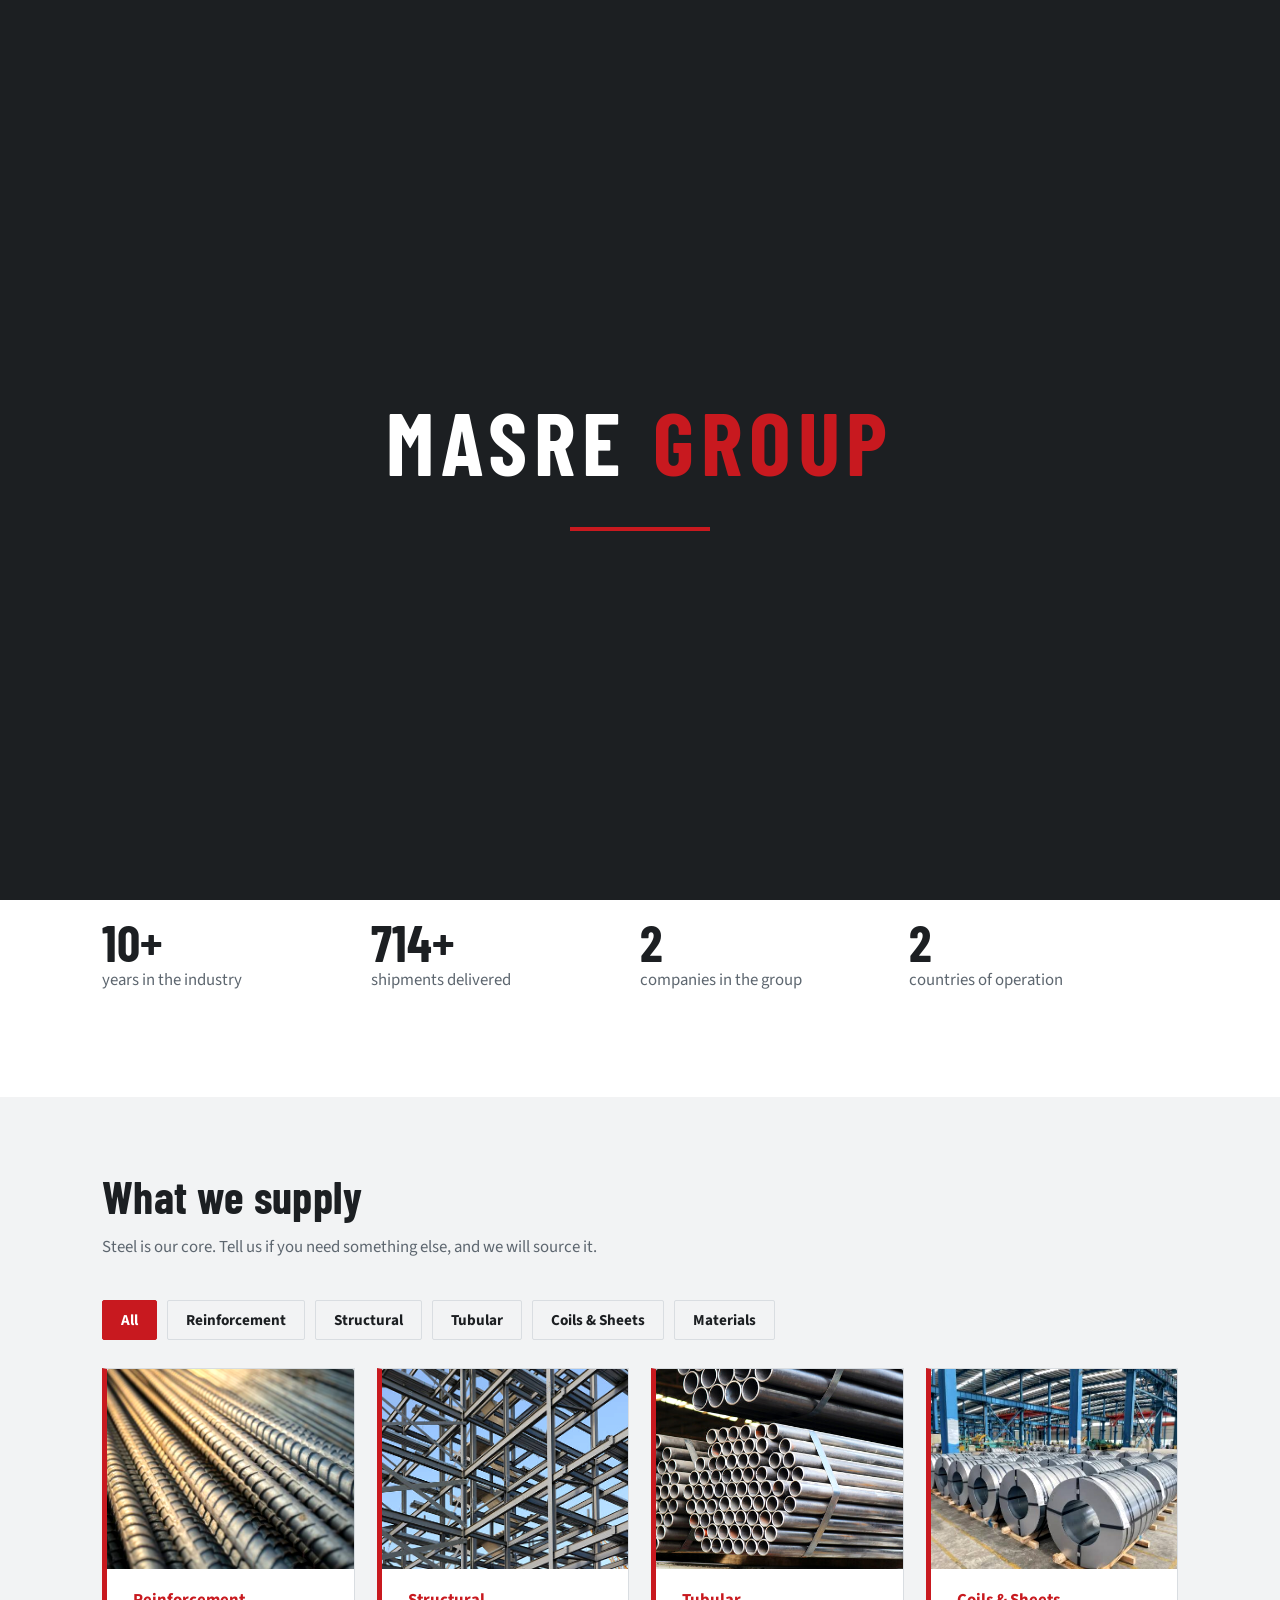
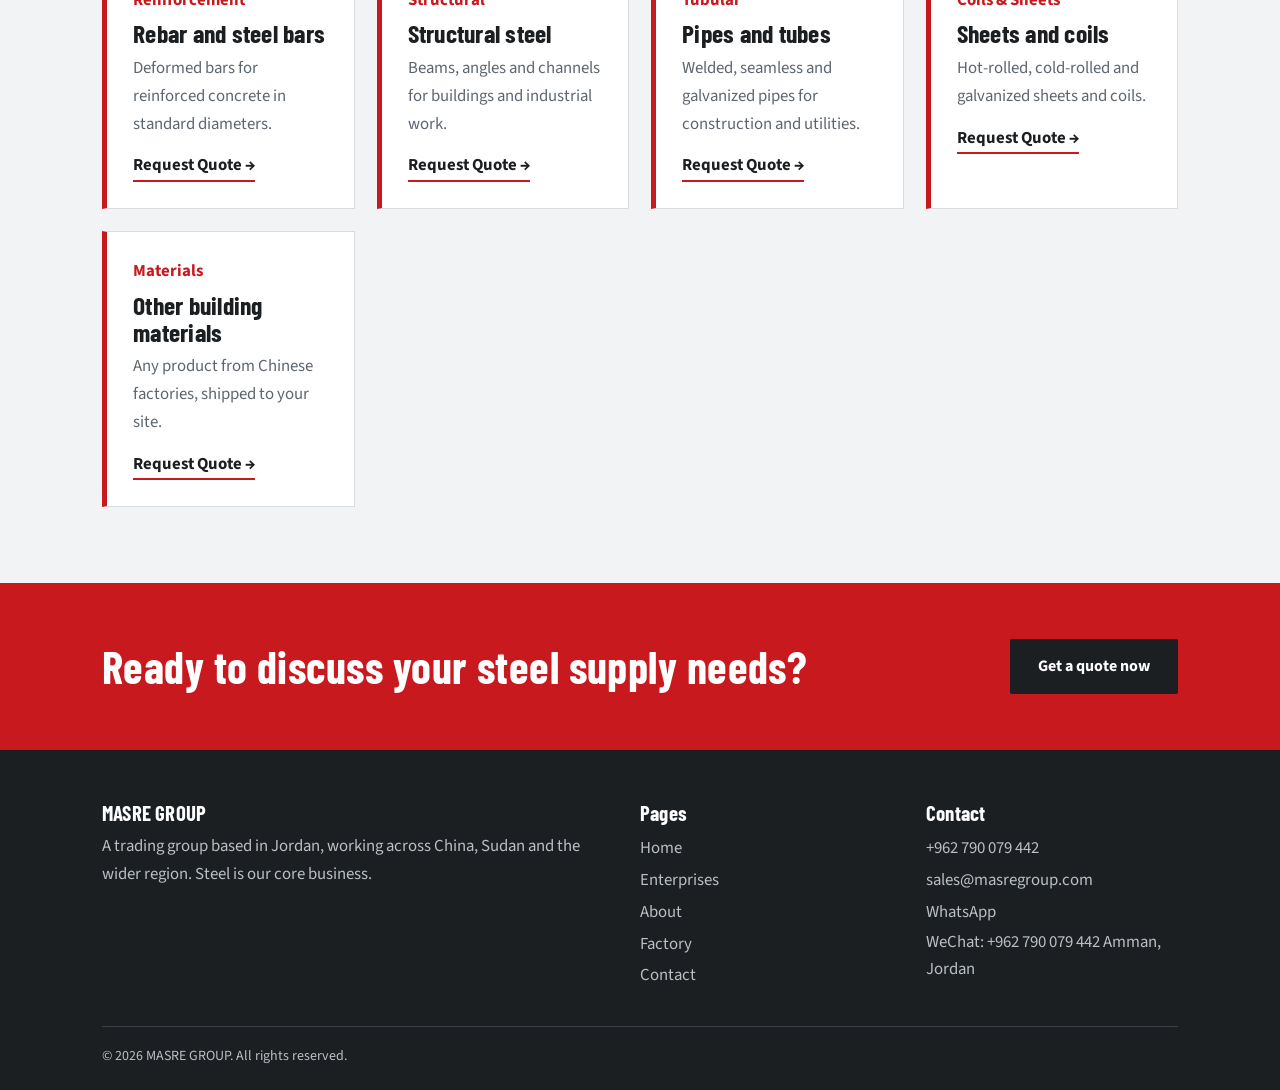
<file: index.html>
<!DOCTYPE html>
<html lang="en">
<head>
<meta charset="utf-8">
<meta name="viewport" content="width=device-width, initial-scale=1">
<title>Steel Trading in Jordan, China and Sudan | MASRE GROUP</title>
<meta name="description" content="MASRE GROUP is a Jordanian trading group specializing in steel and building materials, operating across Jordan, China, and Sudan.">
<link rel="preconnect" href="https://fonts.googleapis.com">
<link rel="preconnect" href="https://fonts.gstatic.com" crossorigin>
<link href="https://fonts.googleapis.com/css2?family=Barlow+Condensed:wght@600;700&family=Source+Sans+3:wght@400;600;700&display=swap" rel="stylesheet">
<link rel="stylesheet" href="style.css">
</head>
<body>
<header id="hdr"></header>
<main>

  <!-- HOMEPAGE SLIDER WITH ENTERPRISE NAMES -->
  <section class="slider" aria-label="Our companies">
    <div class="slide" style="--img:url(images/china.jpg)">
      <div class="wrap">
        <span class="chip">Global Sourcing</span>
        <div class="tagline">Continental International</div>
        <h2>China Sourcing Operations</h2>
        <p class="desc">Direct factory liaison and quality assurance for steel mills and industrial manufacturing hubs across China.</p>
        <a href="enterprises.html" class="btn">Explore enterprises</a>
        <a href="contact.html#quote" class="btn ghost">Get a quote</a>
      </div>
    </div>
    <div class="slide" style="--img:url(images/jodan.jpg)">
      <div class="wrap">
        <span class="chip">Headquarters</span>
        <div class="tagline">Continental for Steel Industries</div>
        <h2>Amman Headquarters, Jordan</h2>
        <p class="desc">Managing commercial operations, regional distribution, and client relations across the Middle East.</p>
        <a href="enterprises.html" class="btn">Explore enterprises</a>
        <a href="contact.html#quote" class="btn ghost">Get a quote</a>
      </div>
    </div>
    <div class="slide" style="--img:url(images/sudan.jpg)">
      <div class="wrap">
        <span class="chip">Distribution Hub</span>
        <div class="tagline">Jordanian Mostafa Trading</div>
        <h2>Sudan Market Distribution</h2>
        <p class="desc">Reliable supply chains and material delivery serving contractors and industrial developers in Sudan.</p>
        <a href="enterprises.html" class="btn">Explore enterprises</a>
        <a href="contact.html#quote" class="btn ghost">Get a quote</a>
      </div>
    </div>
    <div class="slide" style="--img:url(images/factory.jpg)">
      <div class="wrap">
        <span class="chip">Industrial Processing</span>
        <div class="tagline">Advanced Arabian for Steel Industries</div>
        <h2>Processing & Cut-to-Length</h2>
        <p class="desc">Custom cutting, rebar bending preparation, and industrial finishing tailored to project blueprints.</p>
        <a href="enterprises.html" class="btn">Explore enterprises</a>
        <a href="contact.html#quote" class="btn ghost">Get a quote</a>
      </div>
    </div>
    <button class="arrow prev" aria-label="Previous company">&#10094;</button>
    <button class="arrow next" aria-label="Next company">&#10095;</button>
    <div class="count">01 / 04</div>
    <div class="dots"></div>
  </section>

  <!-- STATISTICS BAND -->
  <section><div class="wrap">
    <div class="stats">
      <div><b>15+</b><span>years in the industry</span></div>
      <div><b>1000+</b><span>shipments delivered</span></div>
      <div><b>4</b><span>companies in the group</span></div>
      <div><b>3</b><span>countries of operation</span></div>
    </div>
  </div></section>

  <!-- PRODUCTS & SERVICES (WHAT WE SUPPLY) -->
  <section class="tint">
    <div class="wrap">
      <h2>What we supply</h2>
      <p class="lead">Steel is our core. Tell us if you need something else, and we will source it.</p>
      
      <div class="grid">
        <!-- CARD 1: REBAR -->
        <div class="card reveal active" data-category="Reinforcement">
          <div class="cimg-wrap">
            <img src="images/rebar.jpg" alt="Deformed bars for reinforced concrete" class="cimg">
          </div>
          <span class="tag">Reinforcement</span>
          <h3>Rebar and steel bars</h3>
          <p>Deformed bars for reinforced concrete in standard diameters.</p>
          <a href="contact.html#quote" class="more">Request Quote &rarr;</a>
        </div>

        <!-- CARD 2: STRUCTURAL STEEL -->
        <div class="card reveal active" data-category="Structural">
          <div class="cimg-wrap">
            <img src="images/structural steel.jpg" alt="Structural steel beams and channels" class="cimg">
          </div>
          <span class="tag">Structural</span>
          <h3>Structural steel</h3>
          <p>Beams, angles and channels for buildings and industrial work.</p>
          <a href="contact.html#quote" class="more">Request Quote &rarr;</a>
        </div>

        <!-- CARD 3: PIPES -->
        <div class="card reveal active" data-category="Tubular">
          <div class="cimg-wrap">
            <img src="images/pipes.jpg" alt="Pipes and tubes" class="cimg">
          </div>
          <span class="tag">Tubular</span>
          <h3>Pipes and tubes</h3>
          <p>Welded, seamless and galvanized pipes for construction and utilities.</p>
          <a href="contact.html#quote" class="more">Request Quote &rarr;</a>
        </div>

        <!-- CARD 4: SHEETS AND COILS -->
        <div class="card reveal active" data-category="Coils & Sheets">
          <div class="cimg-wrap">
            <img src="images/sheets and coils.jpg" alt="Sheets and coils" class="cimg">
          </div>
          <span class="tag">Coils & Sheets</span>
          <h3>Sheets and coils</h3>
          <p>Hot-rolled, cold-rolled and galvanized sheets and coils.</p>
          <a href="contact.html#quote" class="more">Request Quote &rarr;</a>
        </div>

        <!-- CARD 5: OTHER BUILDING MATERIALS (TEXT ONLY) -->
        <div class="card reveal active" data-category="Materials">
          <span class="tag">Materials</span>
          <h3>Other building materials</h3>
          <p>Any product from Chinese factories, shipped to your site.</p>
          <a href="contact.html#quote" class="more">Request Quote &rarr;</a>
        </div>
      </div>
    </div>
  </section>

  <!-- CALL TO ACTION BAND -->
  <section class="band">
    <div class="wrap">
      <h2>Ready to discuss your steel supply needs?</h2>
      <a href="contact.html#quote" class="btn">Get a quote now</a>
    </div>
  </section>

</main>
<footer id="ftr"></footer>
<script src="script.js"></script>
</body>
</html>
</file>
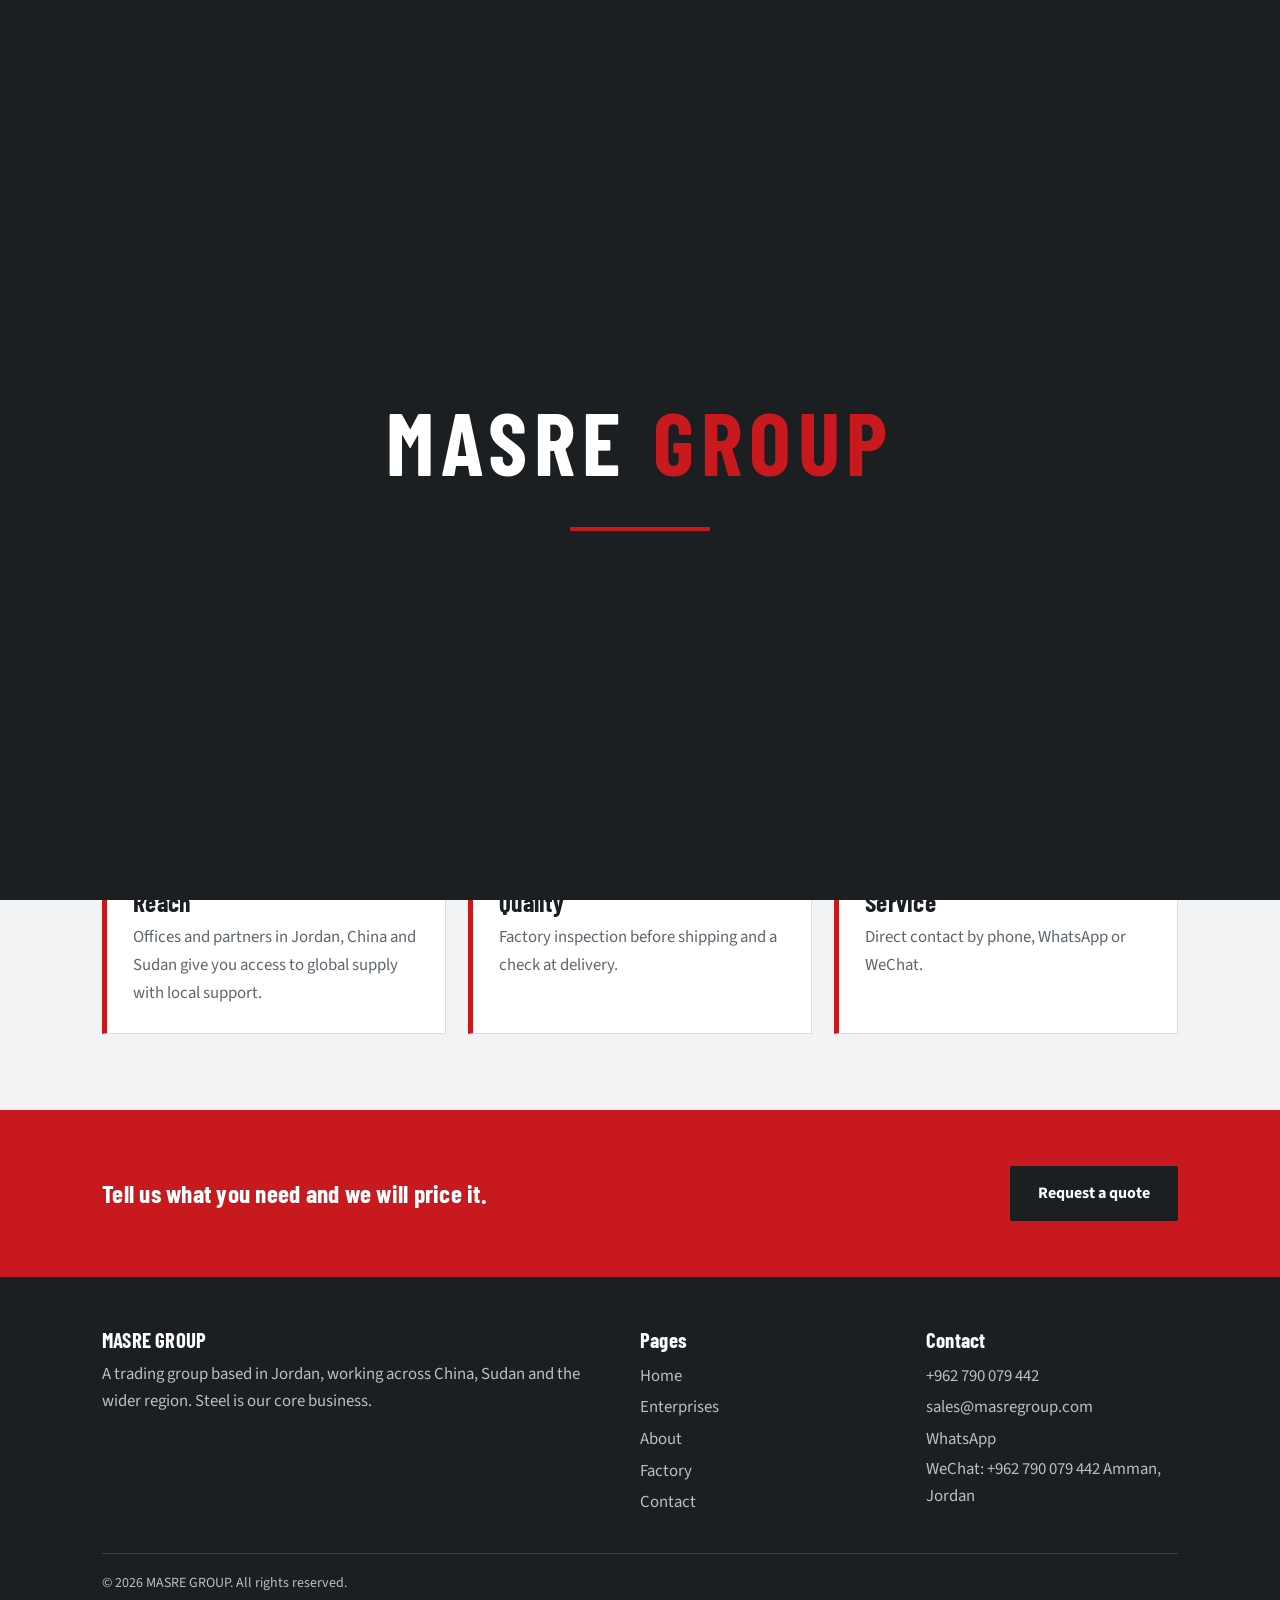
<file: about.html>
<!DOCTYPE html>
<html lang="en">
<head>
<meta charset="utf-8">
<meta name="viewport" content="width=device-width, initial-scale=1">
<title>About Us | MASRE GROUP</title>
<meta name="description" content="About MASRE GROUP, a diversified trading group from Jordan with operations in China and Sudan.">
<link rel="preconnect" href="https://fonts.googleapis.com">
<link rel="preconnect" href="https://fonts.gstatic.com" crossorigin>
<link href="https://fonts.googleapis.com/css2?family=Barlow+Condensed:wght@600;700&family=Source+Sans+3:wght@400;600;700&display=swap" rel="stylesheet">
<link rel="stylesheet" href="style.css">
</head>
<body>
<header id="hdr"></header>
<main>

<section class="page-head"><div class="wrap"><h1>About MASRE GROUP</h1><p>A trading group from Jordan with a steel core.</p></div></section>
<section><div class="wrap split">
  <div><h2>Who we are</h2>
    <p>MASRE GROUP is a diversified trading group with roots in Jordan and operations in China and Sudan. Steel is the base of our business, and we also trade other commodities and services as the market asks.</p><br>
    <p>Our four companies cover sourcing in China, trading in Sudan, and steel forming at industrial scale. We aim to build partnerships that last, not one-off sales.</p></div>
  <div class="stats" style="grid-template-columns:1fr 1fr">
    <div><b>15+</b><span>years</span></div><div><b>1000+</b><span>deliveries</span></div>
    <div><b>4</b><span>companies</span></div><div><b>3</b><span>countries</span></div>
  </div>
</div></section>
<section class="tint"><div class="wrap">
  <h2>How we work</h2>
  <div class="grid" style="margin-top:28px">
    <div class="card"><h3>Reach</h3><p>Offices and partners in Jordan, China and Sudan give you access to global supply with local support.</p></div>
    <div class="card"><h3>Quality</h3><p>Factory inspection before shipping and a check at delivery.</p></div>
    <div class="card"><h3>Service</h3><p>Direct contact by phone, WhatsApp or WeChat.</p></div>
  </div>
</div></section>
<div class="band"><div class="wrap"><h2>Tell us what you need and we will price it.</h2><a class="btn" href="contact.html#quote">Request a quote</a></div></div>
</main>
<footer id="ftr"></footer>
<script src="script.js"></script>
</body>
</html>
</file>
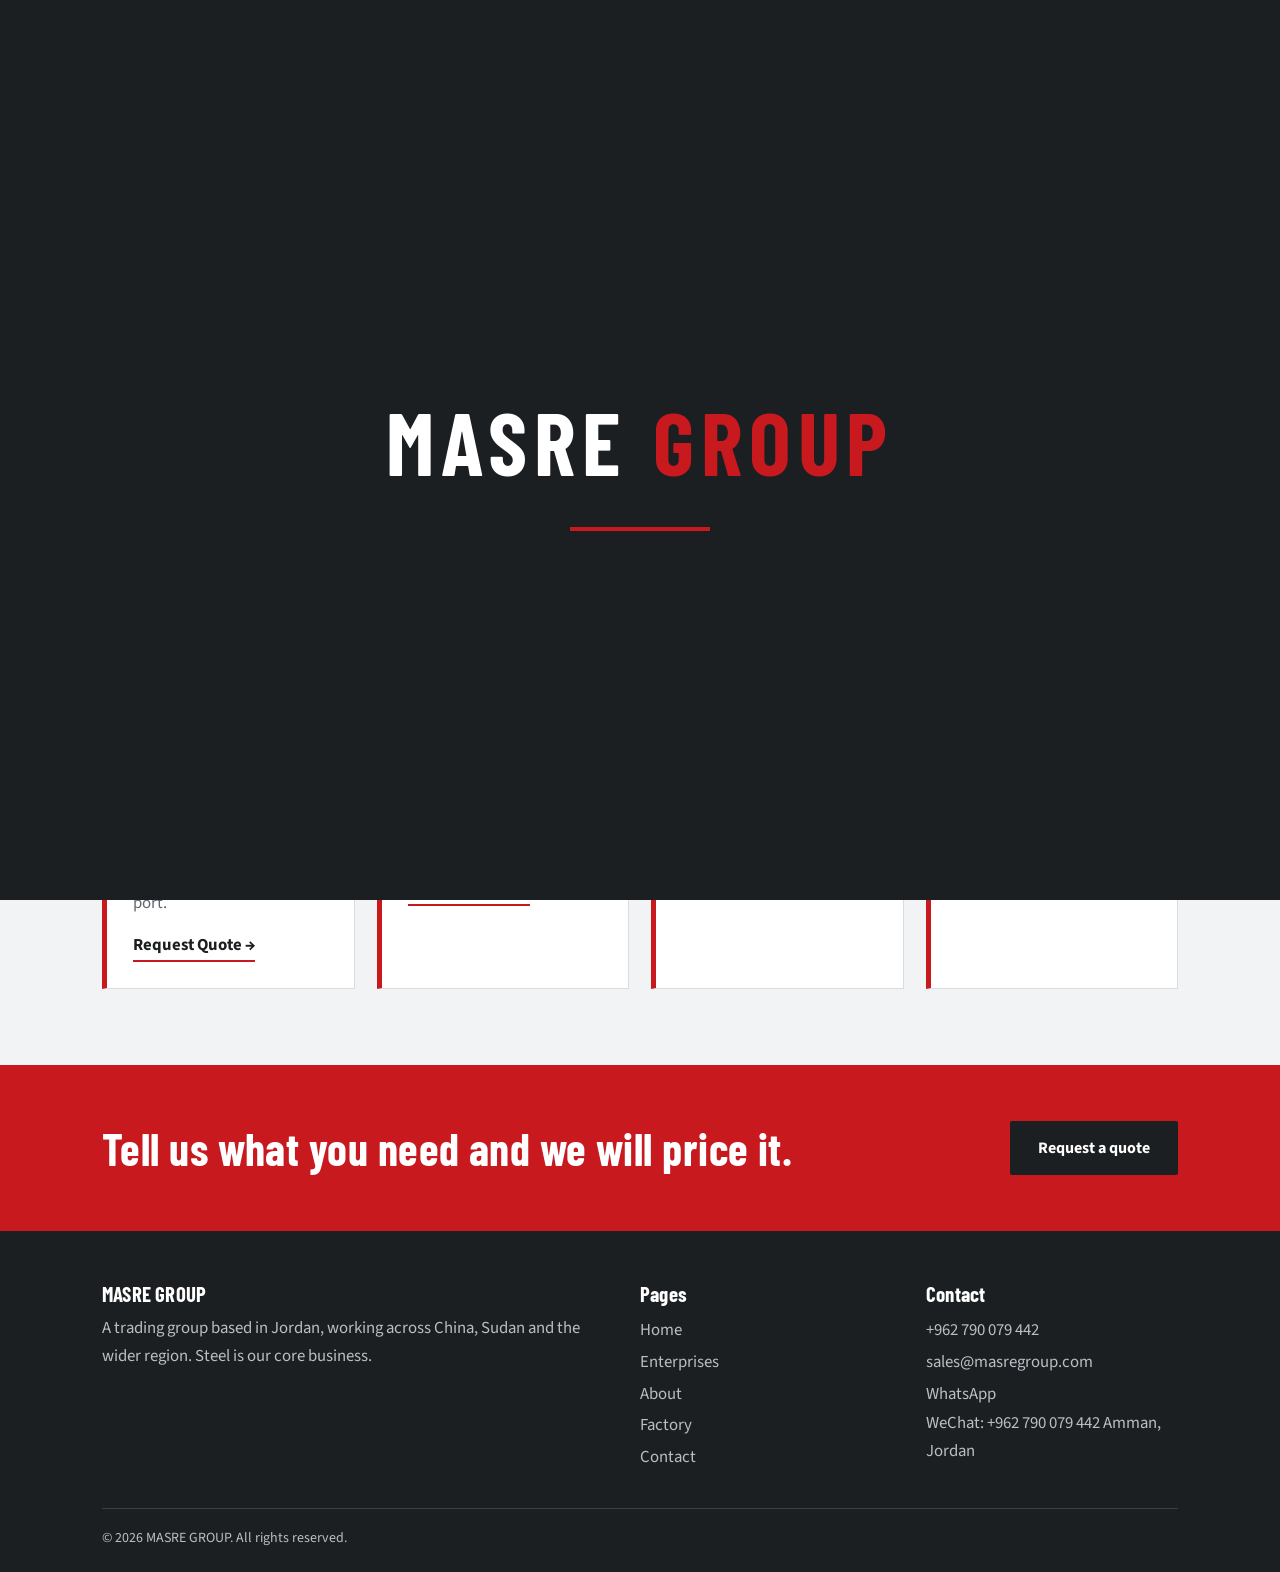
<file: enterprises.html>
<!DOCTYPE html>
<html lang="en">
<head>
<meta charset="utf-8">
<meta name="viewport" content="width=device-width, initial-scale=1">
<title>Our Companies | MASRE GROUP</title>
<meta name="description" content="Explore the four specialized companies forming MASRE GROUP across Jordan, China, and Sudan.">
<link rel="preconnect" href="https://fonts.googleapis.com">
<link rel="preconnect" href="https://fonts.gstatic.com" crossorigin>
<link href="https://fonts.googleapis.com/css2?family=Barlow+Condensed:wght@600;700&family=Source+Sans+3:wght@400;600;700&display=swap" rel="stylesheet">
<link rel="stylesheet" href="style.css">
</head>
<body>
<header id="hdr"></header>
<main>

  <!-- PAGE HEADER -->
  <section class="page-head">
    <div class="wrap">
      <h1>Four companies, one supply chain</h1>
      <p>Each company specializes in a vital part of our international steel network.</p>
    </div>
  </section>

  <!-- ENTERPRISES GRID WITH PHOTOS -->
  <section class="tint">
    <div class="wrap">
      <div class="grid">
        
        <!-- CARD 1: CHINA -->
        <div class="card reveal active" data-category="China">
          <div class="cimg-wrap">
            <img src="images/china.jpg" alt="China Sourcing Operations" class="cimg">
          </div>
          <span class="tag">China</span>
          <h3>Continental International</h3>
          <p>Your direct line to Chinese factories. We source steel, building materials and other products, handle inspection, and ship to your port.</p>
          <a href="contact.html#quote" class="more">Request Quote &rarr;</a>
        </div>

        <!-- CARD 2: JORDAN -->
        <div class="card reveal active" data-category="Jordan">
          <div class="cimg-wrap">
            <img src="images/jodan.jpg" alt="Jordan Headquarters" class="cimg">
          </div>
          <span class="tag">Jordan</span>
          <h3>Continental for Steel Industries</h3>
          <p>Our Jordan base for steel trading and supply, serving contractors, traders and industrial buyers.</p>
          <a href="contact.html#quote" class="more">Request Quote &rarr;</a>
        </div>

        <!-- CARD 3: SUDAN -->
        <div class="card reveal active" data-category="Sudan">
          <div class="cimg-wrap">
            <img src="images/sudan.jpg" alt="Sudan Distribution Hub" class="cimg">
          </div>
          <span class="tag">Sudan</span>
          <h3>Jordanian Mostafa Trading</h3>
          <p>Trading and distribution in Sudan, with local presence and market knowledge.</p>
          <a href="contact.html#quote" class="more">Request Quote &rarr;</a>
        </div>

        <!-- CARD 4: FACTORY -->
        <div class="card reveal active" data-category="Factory">
          <div class="cimg-wrap">
            <img src="images/factory.jpg" alt="Factory Processing" class="cimg">
          </div>
          <span class="tag">Factory</span>
          <h3>Advanced Arabian for Steel Industries</h3>
          <p>Steel forming at industrial scale, producing to your specification.</p>
          <a href="factory.html" class="more">See the factory &rarr;</a>
        </div>

      </div>
    </div>
  </section>

  <!-- CALL TO ACTION BAND -->
  <section class="band">
    <div class="wrap">
      <h2>Tell us what you need and we will price it.</h2>
      <a href="contact.html#quote" class="btn">Request a quote</a>
    </div>
  </section>

</main>
<footer id="ftr"></footer>
<script src="script.js"></script>
</body>
</html>
</file>
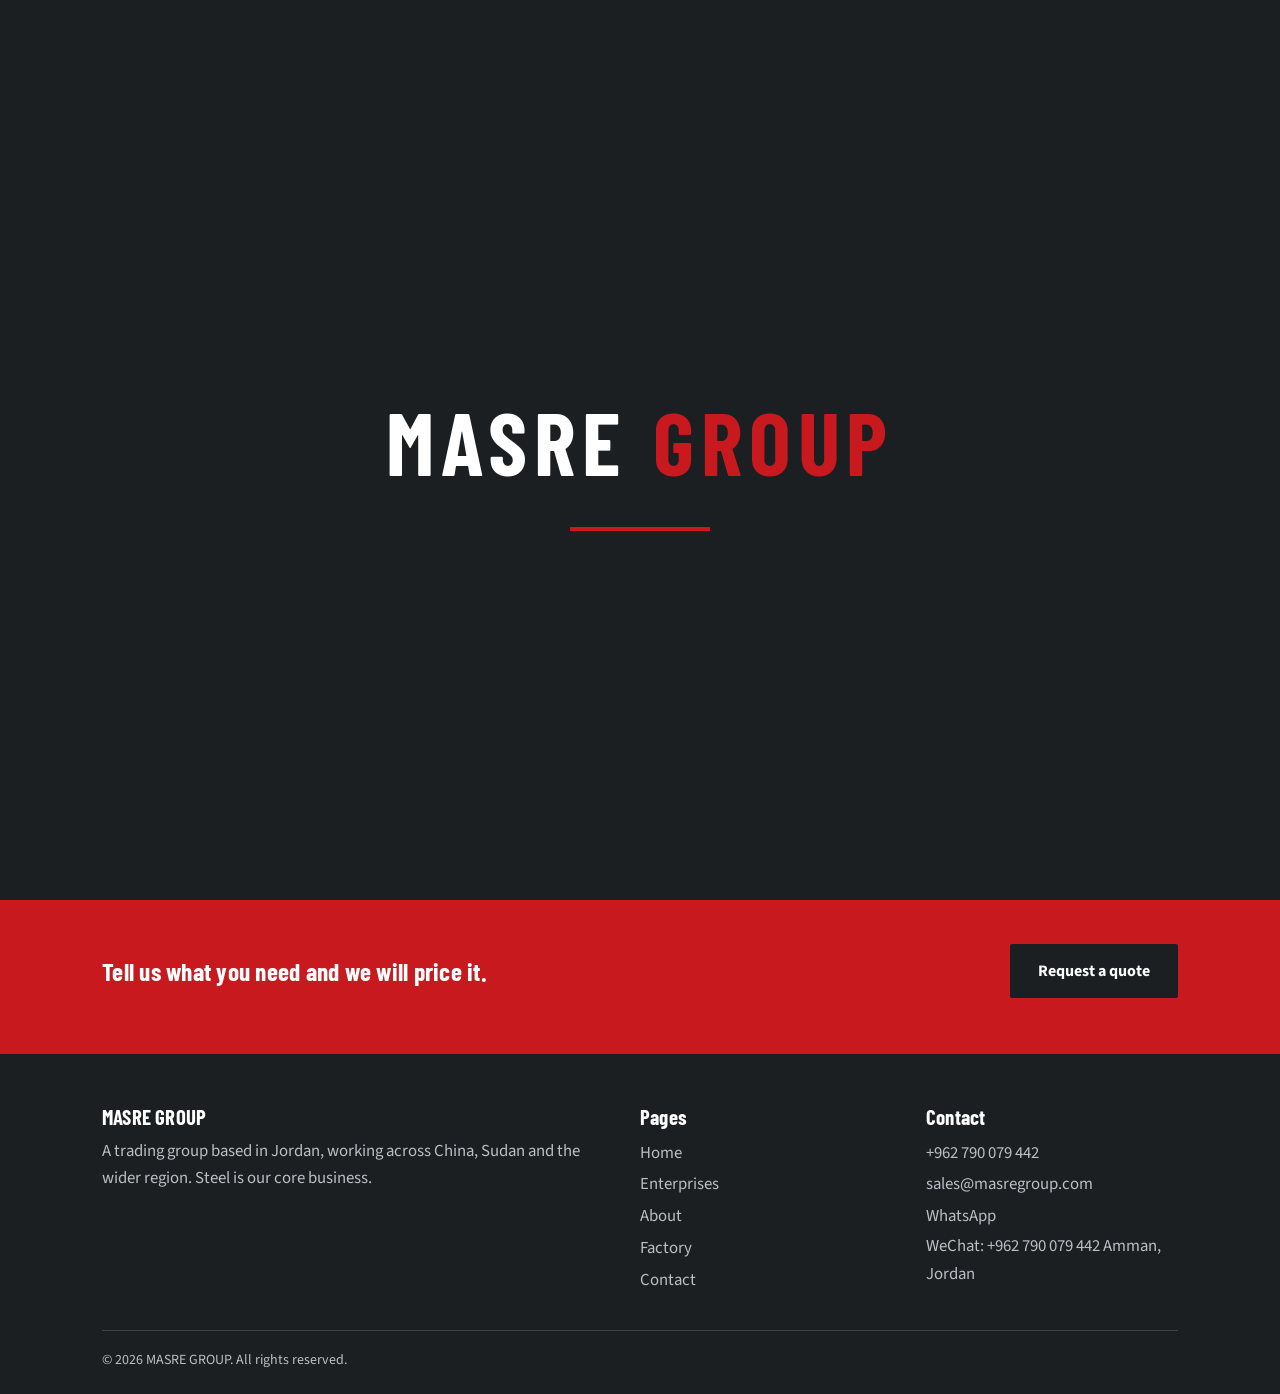
<file: factory.html>
<!DOCTYPE html>
<html lang="en">
<head>
<meta charset="utf-8">
<meta name="viewport" content="width=device-width, initial-scale=1">
<title>Factory | MASRE GROUP</title>
<meta name="description" content="Advanced Arabian for Steel Industries: steel forming at industrial scale.">
<link rel="preconnect" href="https://fonts.googleapis.com">
<link rel="preconnect" href="https://fonts.gstatic.com" crossorigin>
<link href="https://fonts.googleapis.com/css2?family=Barlow+Condensed:wght@600;700&family=Source+Sans+3:wght@400;600;700&display=swap" rel="stylesheet">
<link rel="stylesheet" href="style.css">
</head>
<body>
<header id="hdr"></header>
<main>

<section class="page-head"><div class="wrap"><h1>Factory</h1><p>Advanced Arabian for Steel Industries forms steel to your specification.</p></div></section>
<section><div class="wrap split">
  <div><h2>From raw steel to finished parts</h2>
    <p>Send us your drawings or specifications and we produce the quantity you need.</p>
    <br><a class="btn" href="contact.html#quote">Send your specification</a></div>
  <ol class="steps">
    <li><b>Order and specification</b>You send sizes, grades and quantities.</li>
    <li><b>Material selection</b>We choose steel that meets the grade you asked for.</li>
    <li><b>Cutting and forming</b>The factory shapes the steel to your drawings.</li>
    <li><b>Inspection</b>Each batch is checked before it leaves.</li>
    <li><b>Delivery</b>We ship to your site or port.</li>
  </ol>
</div></section>
<div class="band"><div class="wrap"><h2>Tell us what you need and we will price it.</h2><a class="btn" href="contact.html#quote">Request a quote</a></div></div>
</main>
<footer id="ftr"></footer>
<script src="script.js"></script>
</body>
</html>
</file>
<file: style.css>
:root{--ink:#1c1f22;--scale:#2b3036;--rust:#c8191f;--rust-d:#9f1217;--zinc:#d9dde1;--paper:#f2f3f4;--muted:#5d666f}
*{box-sizing:border-box;margin:0;padding:0}
html{scroll-behavior:smooth}
body{font-family:'Source Sans 3',system-ui,sans-serif;color:var(--ink);line-height:1.65;font-size:1.05rem;background:#fff}
h1,h2,h3{font-family:'Barlow Condensed','Arial Narrow',sans-serif;line-height:1.05;letter-spacing:.01em}
a{color:inherit;text-decoration:none}
:focus-visible{outline:3px solid var(--rust);outline-offset:3px}
.wrap{max-width:1120px;margin:0 auto;padding:0 22px}
header{position:sticky;top:0;z-index:50;background:var(--ink);color:#fff}
.nav{display:flex;align-items:center;justify-content:space-between;height:70px}
.logo{font-family:'Barlow Condensed',sans-serif;font-weight:700;font-size:1.7rem;letter-spacing:.04em}
.logo i{font-style:normal;color:var(--rust)}
nav a{margin-left:26px;font-weight:600;padding:6px 0;border-bottom:2px solid transparent;transition:color .2s}
nav a:hover,nav a.on{border-color:var(--rust)}
nav a.cta{background:var(--rust);padding:9px 18px;border:0;border-radius:2px;transition:background .2s,transform .2s}
nav a.cta:hover{background:var(--rust-d);transform:translateY(-1px)}
#menu{display:none;background:none;border:1px solid #555;color:#fff;padding:7px 12px;font:inherit;cursor:pointer}

.btn{display:inline-block;background:var(--rust);color:#fff;padding:14px 28px;border-radius:2px;font-weight:700;border:0;cursor:pointer;font-size:1rem;font-family:inherit;transition:background .2s,transform .2s,box-shadow .2s}
.btn:hover{background:var(--rust-d);transform:translateY(-2px);box-shadow:0 6px 16px rgba(200,25,31,0.25)}
.btn.ghost{background:none;border:2px solid #fff}
.btn.ghost:hover{background:#fff;color:var(--ink);box-shadow:0 6px 16px rgba(255,255,255,0.2)}

.hero{background:var(--ink);color:#fff;padding:90px 0 80px}
.hero .wrap{display:grid;grid-template-columns:1fr 1fr;gap:50px;align-items:center}
.hero h1{font-size:clamp(2.8rem,6.5vw,5.2rem);font-weight:700}
.hero p{max-width:520px;margin:22px 0 32px;color:#c9ced3;font-size:1.15rem}
.hero .btns{display:flex;gap:14px;flex-wrap:wrap}

.page-head{background:var(--ink);color:#fff;padding:64px 0 56px}
.page-head h1{font-size:clamp(2.4rem,5vw,3.8rem)}
.page-head p{color:#c9ced3;max-width:560px;margin-top:12px}

section{padding:76px 0}
.tint{background:var(--paper)}

section h2{font-size:clamp(2rem,4vw,2.8rem);margin-bottom:14px}
.lead{color:var(--muted);max-width:580px;margin-bottom:38px}

.stats{display:grid;grid-template-columns:repeat(auto-fit,minmax(160px,1fr));border-top:4px solid var(--rust)}
.stats div{padding:26px 22px 26px 0}
.stats b{display:block;font-family:'Barlow Condensed',sans-serif;font-size:3.2rem;line-height:1}
.stats span{color:var(--muted)}

.filter-bar{display:flex;gap:10px;flex-wrap:wrap;margin-bottom:28px}
.filter-btn{background:var(--paper);border:1px solid var(--zinc);color:var(--ink);padding:8px 18px;border-radius:2px;font-family:inherit;font-weight:700;font-size:.95rem;cursor:pointer;transition:all .2s ease}
.filter-btn:hover{border-color:var(--rust);color:var(--rust)}
.filter-btn.active{background:var(--rust);border-color:var(--rust);color:#fff}

.grid{display:grid;gap:22px;grid-template-columns:repeat(auto-fit,minmax(240px,1fr))}

.card{background:#fff;border:1px solid var(--zinc);border-left:5px solid var(--rust);padding:26px;transition:transform .3s ease,box-shadow .3s ease,border-color .3s ease,opacity .35s ease}
.card:hover{transform:translateY(-5px);box-shadow:0 12px 30px rgba(0,0,0,0.08);border-color:#b0b8c1}
.card.is-hidden{display:none}
.card.fade-in{animation:cardFadeIn .4s ease forwards}
@keyframes cardFadeIn{from{opacity:0;transform:translateY(12px)}to{opacity:1;transform:translateY(0)}}

/* Balanced 200px Clear Photo Containers */
.cimg-wrap {
  overflow: hidden;
  position: relative;
  margin: -26px -26px 18px;
  border-radius: 2px 2px 0 0;
}

.cimg {
  display: block;
  width: 100%;
  height: 200px;
  object-fit: cover;
  object-position: center;
  transition: transform 0.6s cubic-bezier(0.25, 1, 0.5, 1);
  filter: brightness(1.02) contrast(1.08);
}

.card:hover .cimg {
  transform: scale(1.05);
}

.cimg-wrap::after {
  content: '';
  position: absolute;
  top: 0;
  left: -150%;
  width: 50%;
  height: 100%;
  background: linear-gradient(90deg, transparent, rgba(255, 255, 255, 0.25), transparent);
  transform: skewX(-25deg);
  transition: none;
}
.card:hover .cimg-wrap::after {
  left: 150%;
  transition: left 0.8s ease-in-out;
}

.card h3{font-size:1.6rem;margin-bottom:8px}
.card p{color:var(--muted)}
.card .tag{display:inline-block;font-weight:700;color:var(--rust);margin-bottom:6px}
.card a.more{display:inline-block;margin-top:14px;font-weight:700;border-bottom:2px solid var(--rust);transition:color .2s}
.card a.more:hover{color:var(--rust-d)}

.split{display:grid;grid-template-columns:1fr 1fr;gap:50px;align-items:start}
.steps{list-style:none;counter-reset:s}
.steps li{counter-increment:s;padding:16px 0 16px 62px;border-bottom:1px solid var(--zinc);position:relative}
.steps li:before{content:counter(s);position:absolute;left:0;top:12px;width:42px;height:42px;background:var(--ink);color:#fff;display:grid;place-items:center;font-family:'Barlow Condensed';font-size:1.5rem;transition:background .2s,transform .2s}
.steps li:hover:before{background:var(--rust);transform:scale(1.08)}
.steps b{display:block}

.band{background:var(--rust);color:#fff;padding:56px 0}
.band .wrap{display:flex;justify-content:space-between;align-items:center;gap:24px;flex-wrap:wrap}
.band h2{margin:0}
.band .btn{background:var(--ink)}
.band .btn:hover{background:#000}

form{display:grid;gap:14px}
label{font-weight:600;display:grid;gap:5px}
input,select,textarea{padding:13px;border:1px solid #aab2ba;border-radius:2px;font:inherit;width:100%;background:#fff;transition:border-color .2s,box-shadow .2s}
input:focus,select:focus,textarea:focus{border-color:var(--rust);box-shadow:0 0 0 3px rgba(200,25,31,0.15)}

.info p{margin-bottom:18px}.info b{display:block}
.info a{border-bottom:2px solid var(--rust)}

.status-dot{display:inline-block;width:9px;height:9px;background:#1faa59;border-radius:50%;margin-right:8px;vertical-align:middle;position:relative;box-shadow:0 0 0 rgba(31,170,89,0.5);animation:officePulse 2s infinite}
@keyframes officePulse{
  0%{box-shadow:0 0 0 0 rgba(31,170,89,0.65)}
  70%{box-shadow:0 0 0 8px rgba(31,170,89,0)}
  100%{box-shadow:0 0 0 0 rgba(31,170,89,0)}
}

footer{background:var(--ink);color:#b9bfc5;padding:52px 0 22px}
footer .cols{display:grid;grid-template-columns:2fr 1fr 1fr;gap:34px}
footer h3{color:#fff;font-size:1.3rem;margin-bottom:10px}
footer a{display:block;padding:2px 0;transition:color .2s}footer a:hover{color:#fff}
footer small{display:block;margin-top:34px;padding-top:18px;border-top:1px solid #3a4046}

.wa{position:fixed;right:20px;bottom:20px;z-index:60;background:#1faa59;color:#fff;font-weight:700;padding:13px 20px;border-radius:30px;box-shadow:0 4px 14px #0005;transition:transform .2s,background .2s}
.wa:hover{transform:scale(1.05);background:#18964e}

@media(max-width:780px){
#menu{display:block}
nav{display:none;position:absolute;top:70px;left:0;right:0;background:var(--ink);padding:10px 22px 20px}
nav.open{display:block}
nav a{display:block;margin:0;padding:12px 0}
.hero .wrap,.split,footer .cols{grid-template-columns:1fr}
section{padding:54px 0}
}
@media(prefers-reduced-motion:reduce){html{scroll-behavior:auto}}

.photo{display:block;width:100%;max-width:384px;height:auto;border-left:6px solid var(--rust);margin-top:24px}
.split.mid{align-items:center;margin-bottom:38px}.split.mid .photo{margin:0;justify-self:end}
@media(max-width:780px){.split.mid .photo{justify-self:start}}

.sr-only{position:absolute;width:1px;height:1px;overflow:hidden;clip:rect(0 0 0 0);white-space:nowrap}
.slider{position:relative;height:min(88vh,740px);min-height:560px;background:var(--ink);color:#fff;overflow:hidden}
.slide{position:absolute;inset:0;display:flex;align-items:center;opacity:0;visibility:hidden;transition:opacity .8s ease,visibility .8s ease,transform 1.2s ease;transform:scale(1.03);background:linear-gradient(90deg,rgba(20,22,24,.92) 0%,rgba(20,22,24,.65) 60%,rgba(20,22,24,.4) 100%),var(--img) center/cover no-repeat}
.slide.on{opacity:1;visibility:visible;transform:scale(1)}
.slide .wrap{width:100%}
.chip{display:inline-block;border:1px solid #888;background:#0007;padding:5px 18px;border-radius:30px;font-weight:700;margin-bottom:20px}
.slide h2{font-size:clamp(2.8rem,6.5vw,5.4rem);max-width:780px;margin:0 0 14px;color:#fff}
.tagline{font-family:'Barlow Condensed',sans-serif;font-size:clamp(1.4rem,3vw,2rem);color:#ff8a8a}
.desc{max-width:520px;color:#e1e4e7;margin:12px 0 30px}
.slide .btn{margin:0 10px 10px 0}
.arrow{position:absolute;top:50%;transform:translateY(-50%);width:48px;height:48px;border-radius:50%;border:1px solid #888;background:#0009;color:#fff;font-size:1.8rem;line-height:1;cursor:pointer;z-index:5;transition:background .2s,border-color .2s}
.arrow:hover{background:var(--rust);border-color:var(--rust)}
.prev{left:22px}.next{right:22px}
.count{position:absolute;top:24px;right:30px;font-weight:700;letter-spacing:.1em;color:#ccc;z-index:5}
.dots{position:absolute;bottom:26px;left:0;right:0;display:flex;justify-content:center;gap:10px;z-index:5}
.dots button{width:12px;height:12px;padding:0;border:0;border-radius:6px;background:#8a9097;cursor:pointer;transition:width .3s,background .3s}
.dots button.on{width:36px;background:var(--rust)}
@media(max-width:780px){.arrow{width:38px;height:38px;top:auto;bottom:16px;transform:none}.prev{left:14px}.next{right:14px}.slider{min-height:600px}}

.reveal{opacity:0;transform:translateY(25px);transition:opacity 0.8s ease,transform 0.8s ease}
.reveal.active{opacity:1;transform:translateY(0)}

#intro-screen{position:fixed;inset:0;z-index:9999;background:var(--ink);display:flex;flex-direction:column;align-items:center;justify-content:center;transition:opacity 0.7s ease,visibility 0.7s ease}
#intro-screen.hide{opacity:0;visibility:hidden;pointer-events:none}
.intro-logo{font-family:'Barlow Condensed',sans-serif;font-weight:700;font-size:clamp(3.2rem,8vw,5.5rem);letter-spacing:0.08em;color:#fff;opacity:0;transform:translateY(20px);animation:introTextIn 0.8s cubic-bezier(0.22,1,0.36,1) forwards}
.intro-logo i{font-style:normal;color:var(--rust)}
.intro-line{width:0;height:4px;background:var(--rust);margin-top:12px;animation:introLineGrow 0.9s cubic-bezier(0.22,1,0.36,1) 0.3s forwards}

@keyframes introTextIn{to{opacity:1;transform:translateY(0)}}
@keyframes introLineGrow{to{width:140px}}
</file>
